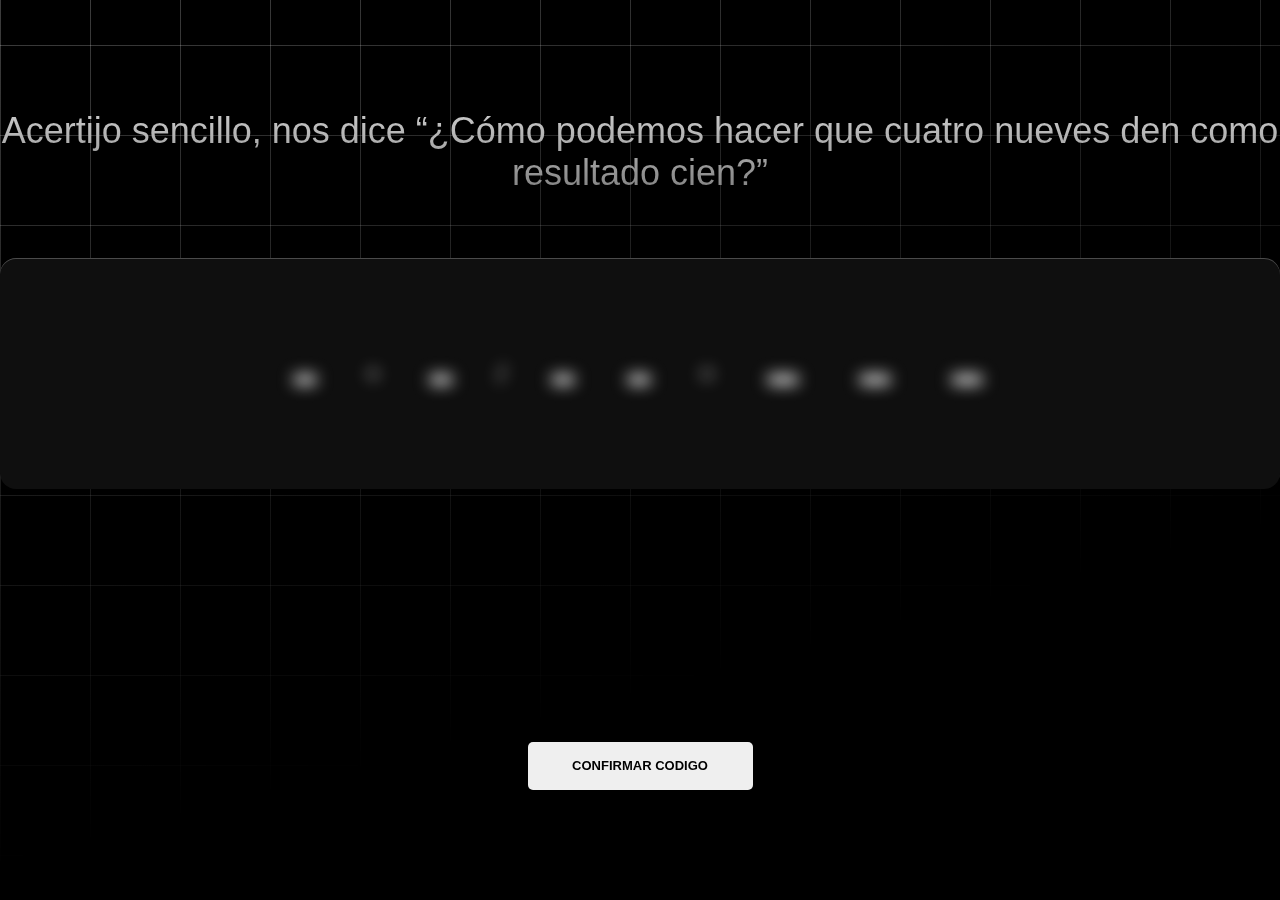
<file: acertijo.html>
<!DOCTYPE html>
<html lang="es">
<head>
    <meta charset="UTF-8">
    <meta name="viewport" content="width=device-width, initial-scale=1.0">
    <title>Acertijo</title>
    <link rel="stylesheet" href="estilo.css">
</head>
<body id="bodyAcertijo">
    <section id="section">
        <p>Acertijo sencillo, nos dice “¿Cómo podemos hacer que cuatro nueves den como resultado cien?”</p>
        <ul class="code">
            <li tabindex="0" class="digit">
                <span><input type="number" id="input1" name="digit1" min="0" max="9" /></span>
            </li>
            <li tabindex="0" class="digit">
                <span>+</span>
            </li>
            <li tabindex="0" class="digit">
                <span><input type="number" id="input2" name="digit2" min="0" max="9" /></span>
            </li>
            <li tabindex="0" class="digit">
                <span>/</span>
            </li>
            <li tabindex="0" class="digit">
                <span><input type="number" id="input3" name="digit3" min="0" max="9" /></span>
            </li>
            <li tabindex="0" class="digit">
                <span><input type="number" id="input4" name="digit4" min="0" max="9" /></span>
            </li>
            <li tabindex="0" class="digit">
                <span>=</span>
            </li>
            <li tabindex="0" class="digit">
                <span><input type="number" id="input5" name="result" min="0" max="100" /></span>
            </li>
            <li tabindex="0" class="digit">
                <span><input type="number" id="input6" name="result2" min="0" max="100" /></span>
            </li>
            <li tabindex="0" class="digit">
                <span><input type="number" id="input7" name="result3" min="0" max="100" /></span>
            </li>
        </ul>
    </section>
    <input id="btnPrincipalDos" type="submit" value="CONFIRMAR CODIGO" />
    <script src="javascript/acertijo.js"></script>
</body>
</html>
</file>
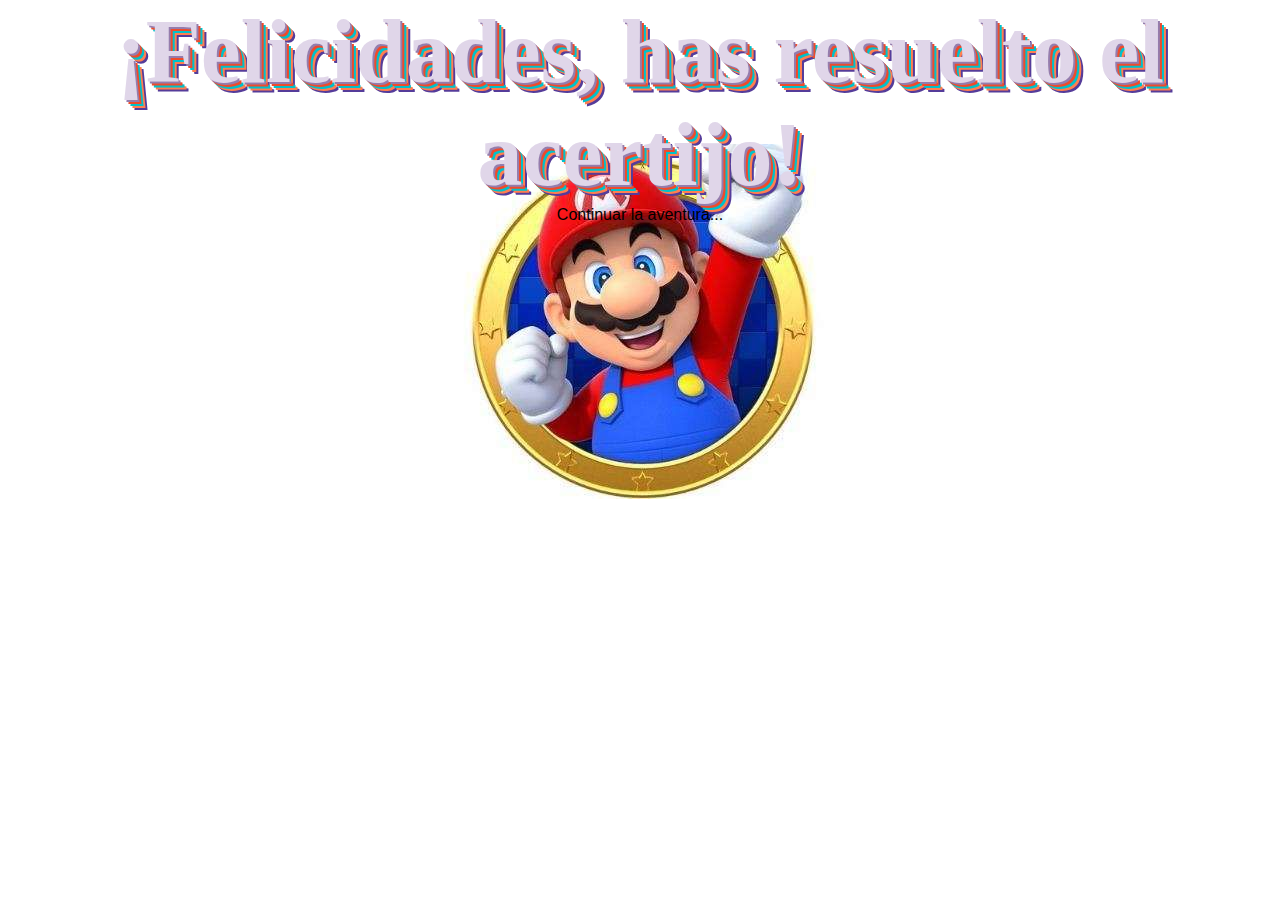
<file: continuacion.html>
<!DOCTYPE html>
<html lang="es">
<head>
    <meta charset="UTF-8">
    <meta name="viewport" content="width=device-width, initial-scale=1.0">
    <title>Continuación</title>
    <link rel="stylesheet" href="estilo.css">
</head>
<body class="bodyTres">
    <h1>¡Felicidades, has resuelto el acertijo!</h1>
    <p>Continuar la aventura...</p>
    <script src="javascript/continuacion.js"></script>
</body>
</html>
</file>
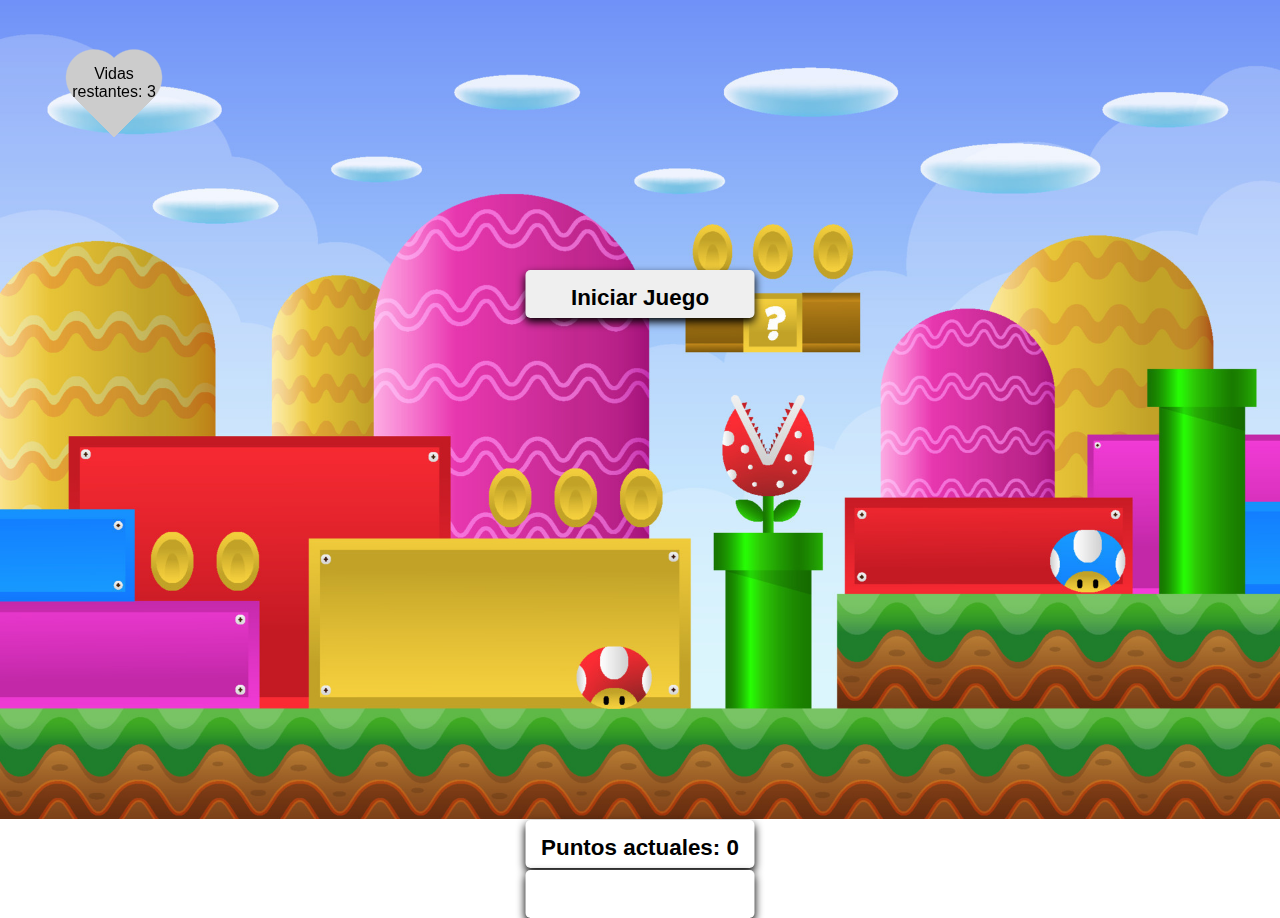
<file: pages1.html>
<!DOCTYPE html>
<html lang="es">
<head>
    <meta charset="UTF-8">
    <meta name="viewport" content="width=device-width, initial-scale=1.0">
    <title>Juego de Matemáticas</title>
    <link rel="stylesheet" href="estilo.css">
</head>
<body class="bodyDos">
 
        <button id="btnPrincipal">Iniciar Juego</button>
        <div id="puntosActuales">Puntos actuales: 0</div>
        <div id="vidasRestantes">Vidas restantes: 3</div>
        <div id="resultadoFinal"></div>
    
      

    <script src="javascript/main.js"></script>
</body>
</html>
</file>
<file: estilo.css>
/* Reset general */
* {
  margin: 0;
  padding: 0;
  box-sizing: border-box;
}

/* Estilos generales */
body {
  font-family: "SF Pro Text", "SF Pro Icons", "AOS Icons", "Helvetica Neue", Helvetica, Arial, sans-serif, system-ui;
}

/* Página principal (INDEX) */

.bodyUno {
  background: url("./imagenes/mario-fondo.jpg") no-repeat;
  background-size: cover;
}
h1 {
  font-size: 90px;
  font-weight: 600;
  font-family: 'Niconne', cursive;
  color: #e0d6e9;
  text-shadow: 2px 2px 0px #957dad,
               4px 4px 0px #ee4b2b,
               6px 6px 0px #00c2cb,
               8px 8px 0px #ff7f50,
               10px 10px 0px #553c9a;
  text-align: center;
}
.botonInicio {
  color: black;
  text-align: center;
  align-items: center;
  text-decoration: dashed;
}

a{
  position: absolute;
  left: 44%;
  display: block;
  padding: 15px;
  width: 229px;
  height: 48px;
  box-shadow: 0px 4px 8px black;
  border: none;
  border-radius: 5px;
  font-size: 1.4rem;
  font-weight: bold;
  text-decoration: none;
  background-color: white;
  transform: translateX(-50%);
  top: 270px;
  margin-top: 145px;
}


/* Página del juego (PAGES UNO) */
.bodyDos {
  background: url("./imagenes/mario-fondo-2.jpg") no-repeat;
  background-size: cover;
}

#vidasRestantes {
  position: absolute;
  left: 5%;
  top: -45%;
  display: block;
  margin-top: 450px;
  width: 100px;
  aspect-ratio: 1;
  background: linear-gradient(#dc1818 0 0) bottom/100% 0% no-repeat #ccc;
  -webkit-mask: radial-gradient(circle at 60% 65%, #000 62%, #0000 65%) top left,
    radial-gradient(circle at 40% 65%, #000 62%, #0000 65%) top right,
    linear-gradient(to bottom left, #000 42%, #0000 43%) bottom left,
    linear-gradient(to bottom right, #000 42%, #0000 43%) bottom right;
  -webkit-mask-size: 50% 50%;
  -webkit-mask-repeat: no-repeat;
  animation: l19 2s infinite linear;
  text-align: center;
  padding-top: 20px;
}
@keyframes l19 {
  90%,
  100% {
    background-size: 100% 100%;
  }
}
#puntosActuales,
#resultadoFinal {
  position: absolute;
  left: 50%;
  display: block;
  padding: 15px;
  width: 229px;
  height: 48px;
  box-shadow: 0px 4px 8px black;
  border: none;
  border-radius: 5px;
  font-size: 1.4rem;
  font-weight: bold;
  text-align: center;
  background-color: white;
  transform: translateX(-50%);
}

#puntosActuales {
  top: 270px;
  margin-top: 550px;
}
#resultadoFinal {
  top: 270px;
  margin-top: 600px;
}

button {
  position: absolute;
  left: 50%;
  top: 270px;
  display: block;
  padding: 15px;
  width: 229px;
  height: 48px;
  box-shadow: 0px 4px 8px black;
  border: none;
  border-radius: 5px;
  font-size: 1.4rem;
  font-weight: bold;
  text-decoration: none;
  transform: translateX(-50%);
}

/* Página del acertijo (PAGES DOS) */
#bodyAcertijo {
  min-height: 100vh;
  display: grid;
  place-items: center;
  background: hsl(0 0% 0%);
  gap: 2rem;
}

#bodyAcertijo::before {
  --line: hsl(0 0% 95% / 0.25);
  content: "";
  height: 100vh;
  width: 100vw;
  position: fixed;
  background: linear-gradient(90deg, var(--line) 1px, transparent 1px 10vmin) 0 -5vmin / 10vmin 10vmin,
              linear-gradient(var(--line) 1px, transparent 1px 10vmin) 0 -5vmin / 10vmin 10vmin;
  mask: linear-gradient(-15deg, transparent 30%, white);
  top: 0;
  z-index: -1;
}

#section {
  display: grid;
  gap: 4rem;
  align-items: center;
  justify-content: center;
}

#section p {
  font-size: 2.25rem;
  text-align: center;
  background: linear-gradient(hsl(0 0% 80%), hsl(0 0% 50%));
  color: transparent;
  background-clip: text;
}

.code {
  font-size: 3rem;
  display: flex;
  flex-wrap: nowrap;
  color: hsl(0 0% 100%);
  border-radius: 1rem;
  background: hsl(0 0% 6%);
  justify-content: center;
  box-shadow: 0 1px hsl(0 0% 100% / 0.25) inset;
}

.code:hover {
  cursor: grab;
}

.digit {
  display: flex;
  height: 100%;
  padding: 5.5rem 1rem;
}

.digit:focus-visible {
  outline-color: hsl(0 0% 50% / 0.25);
  outline-offset: 1rem;
}

.digit span {
  scale: calc(var(--active, 0) + 0.5);
  filter: blur(calc((1 - var(--active, 0)) * 1rem));
  transition: scale calc(((1 - var(--active, 0)) + 0.2) * 1s), filter calc(((1 - var(--active, 0)) + 0.2) * 1s);
}

ul {
  padding: 0;
  margin: 0;
}

.digit:first-of-type {
  padding-left: 5rem;
}

.digit:last-of-type {
  padding-right: 5rem;
}

:root {
  --lerp-0: 1;
  --lerp-1: calc(sin(50deg));
  --lerp-2: calc(sin(45deg));
  --lerp-3: calc(sin(35deg));
  --lerp-4: calc(sin(25deg));
  --lerp-5: calc(sin(15deg));
}

.digit:is(:hover, :focus-visible) {
  --active: var(--lerp-0);
}

.digit:is(:hover, :focus-visible) + .digit,
.digit:has(+ .digit:is(:hover, :focus-visible)) {
  --active: var(--lerp-1);
}

.digit:is(:hover, :focus-visible) + .digit + .digit,
.digit:has(+ .digit + .digit:is(:hover, :focus-visible)) {
  --active: var(--lerp-2);
}

.digit:is(:hover, :focus-visible) + .digit + .digit + .digit,
.digit:has(+ .digit + .digit + .digit:is(:hover, :focus-visible)) {
  --active: var(--lerp-3);
}

.digit:is(:hover, :focus-visible) + .digit + .digit + .digit + .digit,
.digit:has(+ .digit + .digit + .digit + .digit:is(:hover, :focus-visible)) {
  --active: var(--lerp-4);
}

.digit:is(:hover, :focus-visible) + .digit + .digit + .digit + .digit + .digit,
.digit:has(+ .digit + .digit + .digit + .digit + .digit:is(:hover, :focus-visible)) {
  --active: var(--lerp-5);
}

input label {
  text-align: center;
  margin: 0.4rem 0;
  box-shadow: 9px 188px 300px -81px rgba(0, 0, 0, 1);
  border-radius: 196px;
}

#btnPrincipalDos{ 
  padding: 15px;
  width: 225px;
  height: 48px;
  box-shadow: 0px 4px 8px black;
  border: none;
  border-radius: 5px;
  font-size:small ;
  font-weight: bold;
  text-decoration: none;
}

 
/*PAGES DE CONTINUACION*/

.bodyTres {
  background: url("./imagenes/mario-fondo-3.jpg") no-repeat;
  background-position: 50% -110%;
  text-align: center;
  
}
</file>
